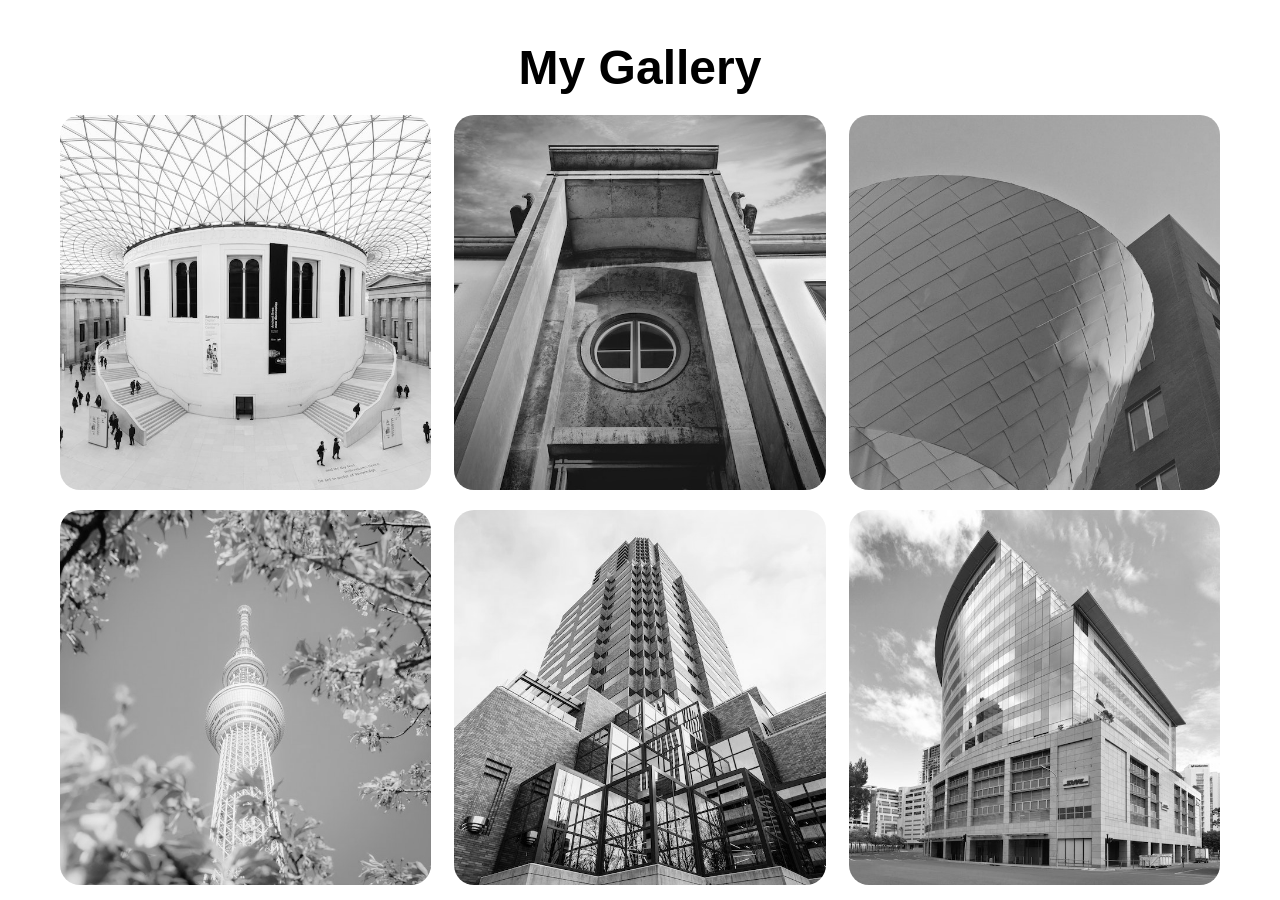
<file: image_gallery/index.html>
<!DOCTYPE html>
<html lang="en">
<head>
    <meta charset="UTF-8">
    <meta name="viewport" content="width=device-width, initial-scale=1.0">
    <title>my gallery</title>
    <link rel="icon" type="img" href="img/favicon.ico">
    <link rel="stylesheet" href="gallery.css">
</head>
<body>
    <div id="wrap">
        <div class="container">
            <h1>My Gallery</h1>
            <div class="gallery">

                <figure class="card">
                    <img src="img/image1.jpg" alt="">
                    <figcaption> Image1</figcaption>
                </figure>


                <figure class="card">
                    <img src="img/image2.jpeg" alt="">
                    <figcaption> Image2</figcaption>
                </figure>

                <figure class="card">
                    <img src="img/image3.jpeg" alt="">
                    <figcaption> Image3</figcaption>
                </figure>

                <figure class="card">
                    <img src="img/image4.jpeg" alt="">
                    <figcaption> Image4</figcaption>
                </figure>

                <figure class="card">
                    <img src="img/image5.jpeg" alt="">
                    <figcaption> Image5</figcaption>
                </figure>

                <figure class="card">
                    <img src="img/image6.jpeg" alt="">
                    <figcaption> Image6</figcaption>
                </figure>

                <figure class="card">
                    <img src="img/image7.jpeg" alt="">
                    <figcaption> Image7</figcaption>
                </figure>

                <figure class="card">
                    <img src="img/image8.jpeg" alt="">
                    <figcaption> Image8</figcaption>
                </figure>

                <figure class="card">
                    <img src="img/image9.jpeg" alt="">
                    <figcaption> Image9</figcaption>
                </figure>

                <figure class="card">
                    <img src="img/image10.jpg" alt="">
                    <figcaption> Image10</figcaption>
                </figure>

                <figure class="card">
                    <img src="img/image11.jpg" alt="">
                    <figcaption> Image11</figcaption>
                </figure>

                <figure class="card">
                    <img src="img/image12.jpg" alt="">
                    <figcaption> Image12</figcaption>
                </figure>

                <figure class="card">
                    <img src="img/image13.jpg" alt="">
                    <figcaption> Image13</figcaption>
                </figure>

                <figure class="card">
                    <img src="img/image14.jpg" alt="">
                    <figcaption> Image14</figcaption>
                </figure>

                <figure class="card">
                    <img src="img/image15.jpg" alt="">
                    <figcaption> Image15</figcaption>
                </figure>

            </div>
        </div>
    </div>
</body>
</html>
</file>
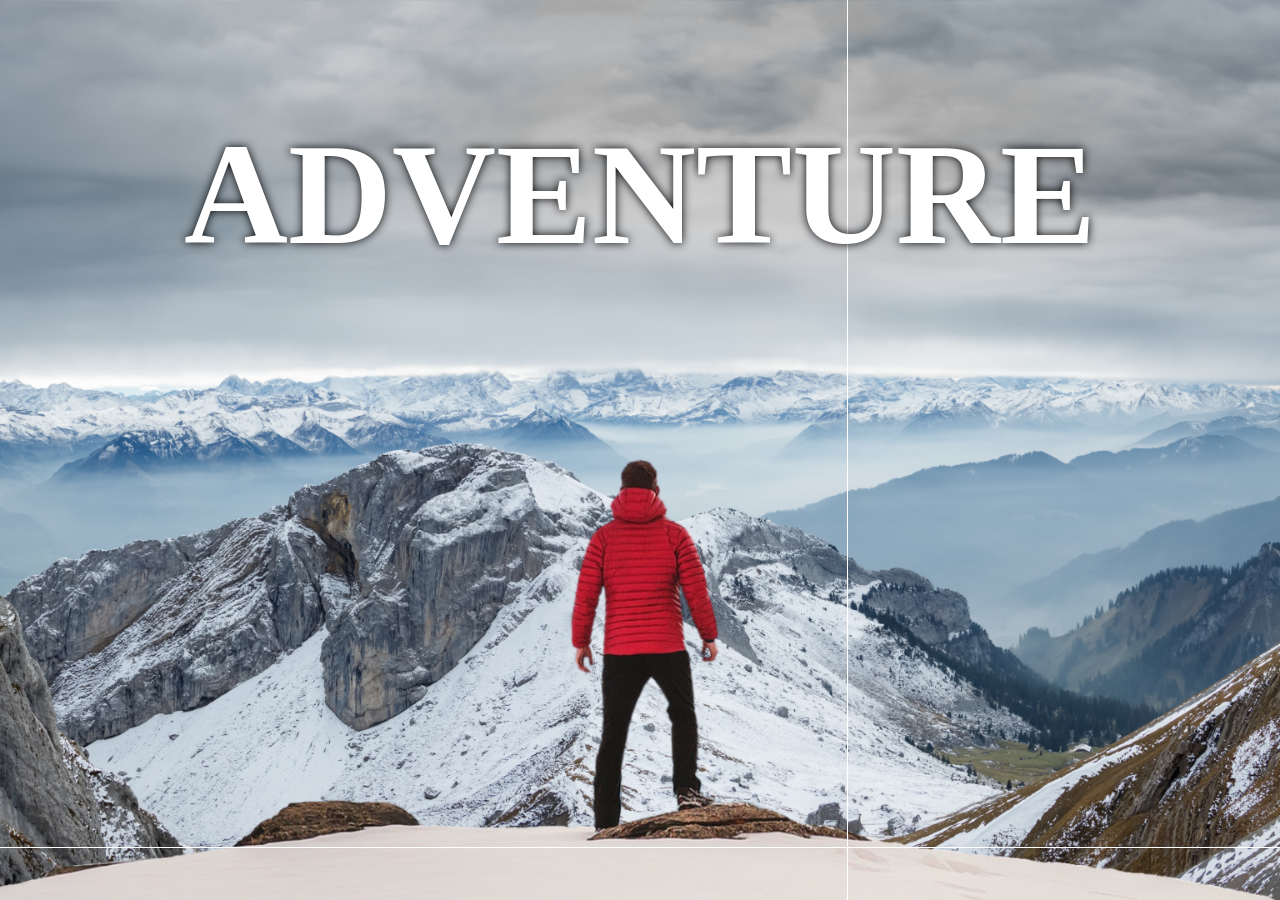
<file: parallax_effect/index.html>
<!DOCTYPE html>
<html lang="en">
<head>
    <meta charset="UTF-8">
    <meta name="viewport" content="width=device-width, initial-scale=1.0">
    <title>Parallax Effect</title>
    <link rel="stylesheet" href="style.css">
</head>
<body>
    <div id="wrap">
         <div id="container">
            <img src="background.png " class="background" id="back"
            />
            <img src="foreground.png" class="foreground" id="fore"
            />
            <h1 id="hima">ADVENTURE</h1>
         </div>
        <section>
            <h2 id="chhota">Adventure Time!</h2>
            <p class="text">Lorem ipsum dolor sit amet consectetur, adipisicing elit. Qui necessitatibus commodi alias? Veritatis, eligendi nisi, Amet exercitationem, recusandae dolore corrupti laborum aperiam repellendus natus voluptatem quam atque aliquam beatae. Odit deserunt nisi optio eveniet? Aliquam possimus molestiae, ullam illum acusamus autem acusantium! Voluptate laboriosam eum saepe ex veritatis est? Numquam edique autem labore provident dolorum, velit omnis mollitia eos adipiscil.
                 <br><br>
                Lorem, ipsum dolor sit amet consectetur adipisicing elit. Ad, itaque hic tempore rem eveniet sed repudiandae molestiae magnam aut quad consequatur, harum, totam beatae fugiat ipsam? Explicabo, blanditiis quod 
                 similique fugiat fugit ea expedita deleniti daloribus, delectus perferendis, tempore amet maiores libero sapiente voluptatem repreenderit? Illum alias commodi cupiditate corporis mollitia ab quaerat, Ipsum est excepturi vitae a sunt optio.</p>

            <div class="bg bg1">
                <h2 class="desc">BIKING</h2>
            </div>
            <p class="text">Lorem ipsum dolor sit amet consectetur, adipisicing elit. Qui necessitatibus commodi alias? Veritatis, eligendi nisi, Amet exercitationem, recusandae dolore corrupti laborum aperiam repellendus natus voluptatem quam atque aliquam beatae. Odit deserunt nisi optio eveniet? Aliquam possimus molestiae, ullam illum acusamus autem acusantium! Voluptate laboriosam eum saepe ex veritatis est? Numquam edique autem labore provident dolorum, velit omnis mollitia eos adipiscil.
                    <br><br>
                 Lorem, ipsum dolor sit amet consectetur adipisicing elit. Ad, itaque hic tempore rem eveniet sed repudiandae molestiae magnam aut quad consequatur, harum, totam beatae fugiat ipsam? Explicabo, blanditiis quod 
                 similique fugiat fugit ea expedita deleniti daloribus, delectus perferendis, tempore amet maiores libero sapiente voluptatem repreenderit? Illum alias commodi cupiditate corporis mollitia ab quaerat, Ipsum est excepturi vitae a sunt optio.</p>
    
                 <div class="bg bg2">
                <h2 class="desc">PARA GLIDING</h2>
            </div>
            <p class="text">Lorem ipsum dolor sit amet consectetur, adipisicing elit. Qui necessitatibus commodi alias? Veritatis, eligendi nisi, Amet exercitationem, recusandae dolore corrupti laborum aperiam repellendus natus voluptatem quam atque aliquam beatae. Odit deserunt nisi optio eveniet? Aliquam possimus molestiae, ullam illum acusamus autem acusantium! Voluptate laboriosam eum saepe ex veritatis est? Numquam edique autem labore provident dolorum, velit omnis mollitia eos adipiscil.
                    <br><br>
                 Lorem, ipsum dolor sit amet consectetur adipisicing elit. Ad, itaque hic tempore rem eveniet sed repudiandae molestiae magnam aut quad consequatur, harum, totam beatae fugiat ipsam? Explicabo, blanditiis quod 
                 similique fugiat fugit ea expedita deleniti daloribus, delectus perferendis, tempore amet maiores libero sapiente voluptatem repreenderit? Illum alias commodi cupiditate corporis mollitia ab quaerat, Ipsum est excepturi vitae a sunt optio.</p>

  
                 <div class="bg bg3">
                <h2 class="desc">SURFING</h2>
            </div>
            <p class="text">Lorem ipsum dolor sit amet consectetur, adipisicing elit. Qui necessitatibus commodi alias? Veritatis, eligendi nisi, Amet exercitationem, recusandae dolore corrupti laborum aperiam repellendus natus voluptatem quam atque aliquam beatae. Odit deserunt nisi optio eveniet? Aliquam possimus molestiae, ullam illum acusamus autem acusantium! Voluptate laboriosam eum saepe ex veritatis est? Numquam edique autem labore provident dolorum, velit omnis mollitia eos adipiscil.
                    <br><br>
                 Lorem, ipsum dolor sit amet consectetur adipisicing elit. Ad, itaque hic tempore rem eveniet sed repudiandae molestiae magnam aut quad consequatur, harum, totam beatae fugiat ipsam? Explicabo, blanditiis quod 
                 similique fugiat fugit ea expedita deleniti daloribus, delectus perferendis, tempore amet maiores libero sapiente voluptatem repreenderit? Illum alias commodi cupiditate corporis mollitia ab quaerat, Ipsum est excepturi vitae a sunt optio.</p>

  
        </div>
        </section>
    </div>
</body>
</html>
</file>
<file: image_gallery/gallery.css>
@import url('https://fonts.bunny.net/family/abhaya-libre');

 body{
    font-family:'Roboto', sans-serif;

 }
 *{ /*it is universal selector */
    margin: 0;
    padding:0;
    box-sizing: border-box;
}
#wrap{
    height:100vh;
    overflow-x: hidden;
    overflow-y:auto;
}
.container{
    height:100%;
    max-width: 1200px;
    /* assign margin for placing container at center */
    margin:0 auto; 
    padding:20px;
}
.container h1{
    margin:20px 0;
    text-align:center;
    margin-bottom: 20px;
    font-size:3rem;
}
.gallery{
    display:flex;
    /* wrap for adjusting 
    without it , all block at one row */
    flex-wrap:wrap;
    justify-content: space-between;
}
.card{
    width:32%;
    position:relative;
    margin-bottom:20px;
    border-radius:20px;
    overflow:hidden;
}
.card img{
    width:100%;
    filter:grayscale(100%);
    box-shadow:0 0 20px #333;
    /* img overlap with figcaption */
    height:100%;
    object-fit: cover;
}
.card:hover{
    transform:scale(1.03);
    transition: 0.3s;
    filter:drop-shadow(0 0 10px #333);
    /* box-shadow: 0 0 10px #333; */
}
.card img:hover{
    /* jo maine figure tag mai filter lagaya uska uno-reverse */
    filter:grayscale(0%);
}
.card figcaption{
    position:absolute;
    bottom:0;
    left:0;
    padding:25px;
    width:100%;
    height:25%;
    font-size:16px;
    font-weight:500;
    color:#ffff;
    /* hidden the figcaption by opacity */
    opacity: 0;
    border-radius:0 0 10px 10px;
    background:linear-gradient(0deg,rgba(0,0,0,0.5)0%,rgb(225,225,225,0)100%);
    transition:0.3s;
}
.card:hover figcaption{
    opacity: 1;
    transform:scale(1);
}
</file>
<file: parallax_effect/style.css>
*{
    margin:0;
    padding:0;
    
    box-sizing: border-box;
}
#wrap{
    height:100vh;
    overflow-x:hidden;
    overflow-y:auto;
    perspective:10px;
}

#container{
    /* kyoki mujhe items ko absolute set krna hai  */
    position:relative;
    display:flex;
    transform-style:preserve-3d;
    justify-content:center;
     align-items:center;
    height:100%;
    z-index:-1;
}
.background,.foreground{
    position:absolute;
    height:100%;
    width:100%;
    /* z-index=-1 is use for layer which image is upper and lower acc your line of code */
    z-index:-1 ;
    /* fit in container  */
    object-fit: cover;
}
#back{
    transform: translateZ(-40px) scale(5) ;
}
#fore{
    transform: translateZ(-20px) scale(3);
}
#hima{
    position:absolute;
    font-size:9rem;
    top:7rem;
    color:white;
    text-shadow: 0 0 10px black;
}   
section{
    background-color: rgb(45,45,45);
    color:white;
    padding:5rem 0;
}
#chhota{
    font-size:5rem;
    padding:0 10rem;
}
.text{
    font-size:1. 5rem;
    padding:0 10rem;
    margin:5rem 0;
}
.bg{
    position:relative;
    width:100%;
    background-attachment: fixed;
    background-size: cover;
    background-position: center ;
    height:500px;
}
.desc{
    position:absolute;
    background-color:white;
    top:50%;
    left:50%;
    transform:translateX(-50%) translateX(-50%);
    color:black;
    font-size:3.0rem;
    font-weight:600;
}
.bg1{
    background-image: url(sport-1.jpg);
}
.bg2{
    background-image: url(sport-2.jpg);
}
.bg3{
    background-image: url(sport-3.jpg);
}
</file>
